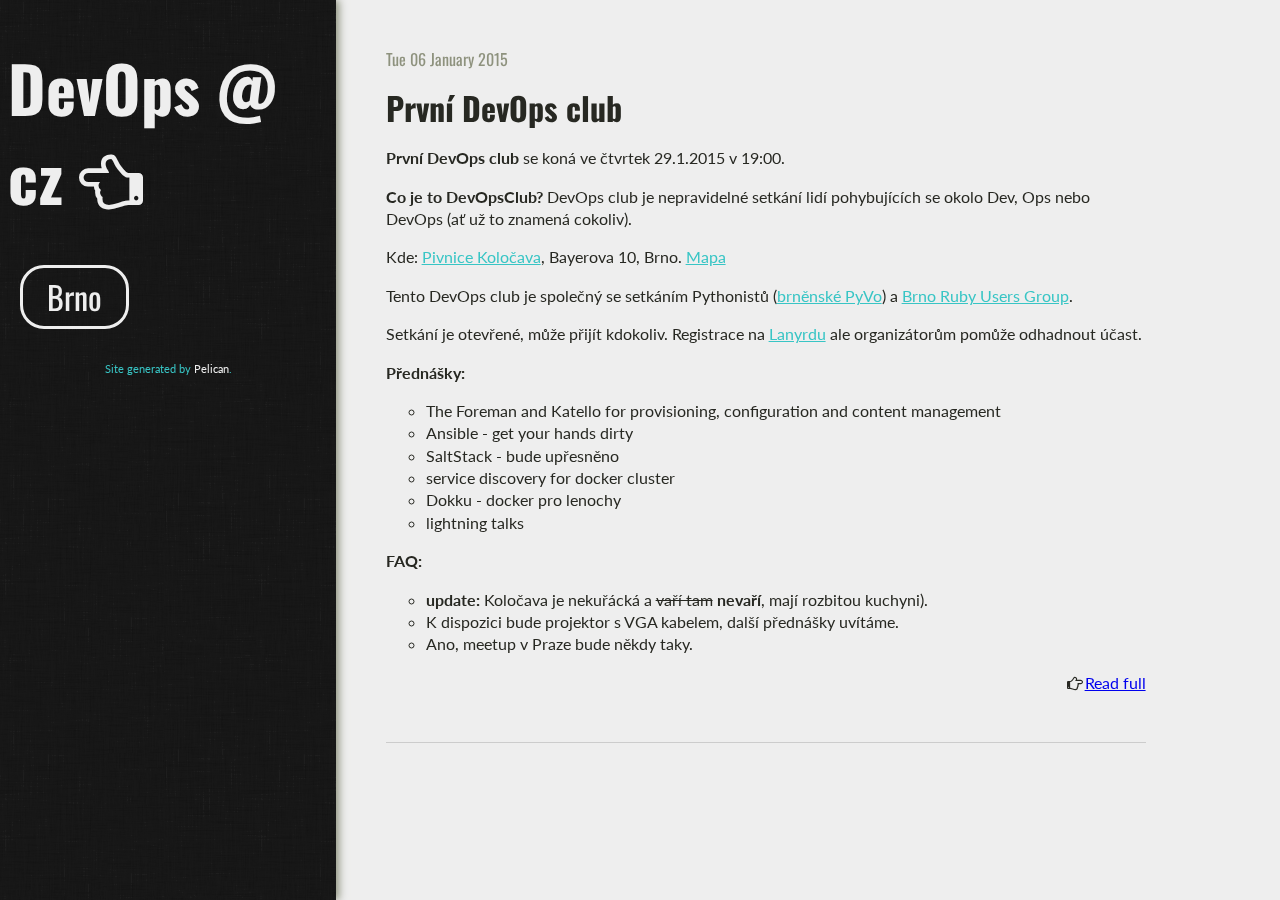
<file: index.html>
<!DOCTYPE html>
<!--[if lt IE 7]>      <html class="no-js lt-ie9 lt-ie8 lt-ie7"> <![endif]-->
<!--[if IE 7]>         <html class="no-js lt-ie9 lt-ie8"> <![endif]-->
<!--[if IE 8]>         <html class="no-js lt-ie9"> <![endif]-->
<!--[if gt IE 8]><!--> <html class="no-js"> <!--<![endif]-->
    <head>
        <meta charset="utf-8">
        <meta http-equiv="X-UA-Compatible" content="IE=edge,chrome=1">
        <title>DevOps @ cz</title>
        <meta name="description" content="">
        <meta name="viewport" content="width=device-width">
            <link rel="stylesheet" href="/theme/css/normalize.css">
        <link href='//fonts.googleapis.com/css?family=Lato' rel='stylesheet' type='text/css'>
        <link href='//fonts.googleapis.com/css?family=Oswald' rel='stylesheet' type='text/css'>
        <link rel="stylesheet" href="/theme/css/font-awesome.min.css">
        <link rel="stylesheet" href="/theme/css/main.css">

    <link rel="stylesheet" href="/theme/css/blog.css">
    <link rel="stylesheet" href="/theme/css/github.css">
        <link href="/feeds/all.atom.xml" type="application/atom+xml" rel="alternate" title="DevOps @ cz Atom Feed" />
        <script src="/theme/js/vendor/modernizr-2.6.2.min.js"></script>
    </head>
    <body>
        <!--[if lt IE 7]>
            <p class="chromeframe">You are using an <strong>outdated</strong> browser. Please <a href="http://browsehappy.com/">upgrade your browser</a> or <a href="http://www.google.com/chromeframe/?redirect=true">activate Google Chrome Frame</a> to improve your experience.</p>
        <![endif]-->

        <div id="wrapper">
<header id="sidebar" class="side-shadow">
    <hgroup id="site-header">
        <a id="site-title" href=""><h1>DevOps @ cz <i class="icon-hand-left"></i></h1></a>
        <p id="site-desc"></p>
    </hgroup>
    <nav>
        <ul id="nav-links">
                <li><a href="/tag/brno.html">Brno</a></li>
        </ul>
    </nav>
<footer id="site-info">
    <p>
        Site generated by <a href="http://getpelican.com/" target="pelican">Pelican</a>.
    </p>
</footer></header>
    <div id="post-container">
        <ol id="post-list">
            <li>
                <article class="post-entry">
                    <header class="entry-header">
                        <time class="post-time" datetime="2015-01-06T00:00:00+01:00" pubdate>
                            Tue 06 January 2015
                        </time>
                        <a href="/prvni-devops-club.html" rel="bookmark"><h1>První DevOps club</h1></a>
                    </header>
                    <section class="post-content">
                        <p><strong>První DevOps club</strong> se koná ve čtvrtek 29.1.2015 v 19:00.</p>
<p><strong>Co je to DevOpsClub?</strong> DevOps club je nepravidelné setkání lidí pohybujících se okolo Dev, Ops nebo DevOps (ať už to znamená cokoliv).</p>
<p>Kde: <a href="http://www.kolocava.com/">Pivnice Koločava</a>, Bayerova 10, Brno. <a href="http://www.openstreetmap.org/node/1371469303">Mapa</a>  </p>
<p>Tento DevOps club je společný se setkáním Pythonistů (<a href="http://lanyrd.com/2015/brno-pyvo/">brněnské PyVo</a>) a 
<a href="http://lanyrd.com/2015/brno-pyvo/">Brno Ruby Users Group</a>.</p>
<p>Setkání je otevřené, může přijít kdokoliv. Registrace na <a href="http://lanyrd.com/2015/brno-pyvo/">Lanyrdu</a> ale organizátorům pomůže odhadnout účast. </p>
<p><strong>Přednášky:</strong></p>
<ul>
<li>The Foreman and Katello for provisioning, configuration and content management </li>
<li>Ansible - get your hands dirty</li>
<li>SaltStack - bude upřesněno</li>
<li>service discovery for docker cluster</li>
<li>Dokku - docker pro lenochy</li>
<li>lightning talks </li>
</ul>
<p><strong>FAQ:</strong></p>
<ul>
<li><strong>update:</strong> Koločava je nekuřácká a <s>vaří tam</s> <b>nevaří</b>, mají rozbitou kuchyni).</li>
<li>K dispozici bude projektor s VGA kabelem, další přednášky uvítáme.</li>
<li>Ano, meetup v Praze bude někdy taky.</li>
</ul>
                    </section>
                    <footer class="read-more">
                        <i class="icon-hand-right"></i><a href="/prvni-devops-club.html">Read full</a>
                    </footer>
                </article>

            </li>
            <hr/>
        </ol>

    </div>
        </div>

<script>
    var _gaq=[['_setAccount','UA-58593298-1'],['_trackPageview']];
    (function(d,t){var g=d.createElement(t),s=d.getElementsByTagName(t)[0];
    g.src=('https:'==location.protocol?'//ssl':'//www')+'.google-analytics.com/ga.js';
    s.parentNode.insertBefore(g,s)}(document,'script'));
</script>
        <script src="/theme/js/main.js"></script>
    </body>
</html>
</file>
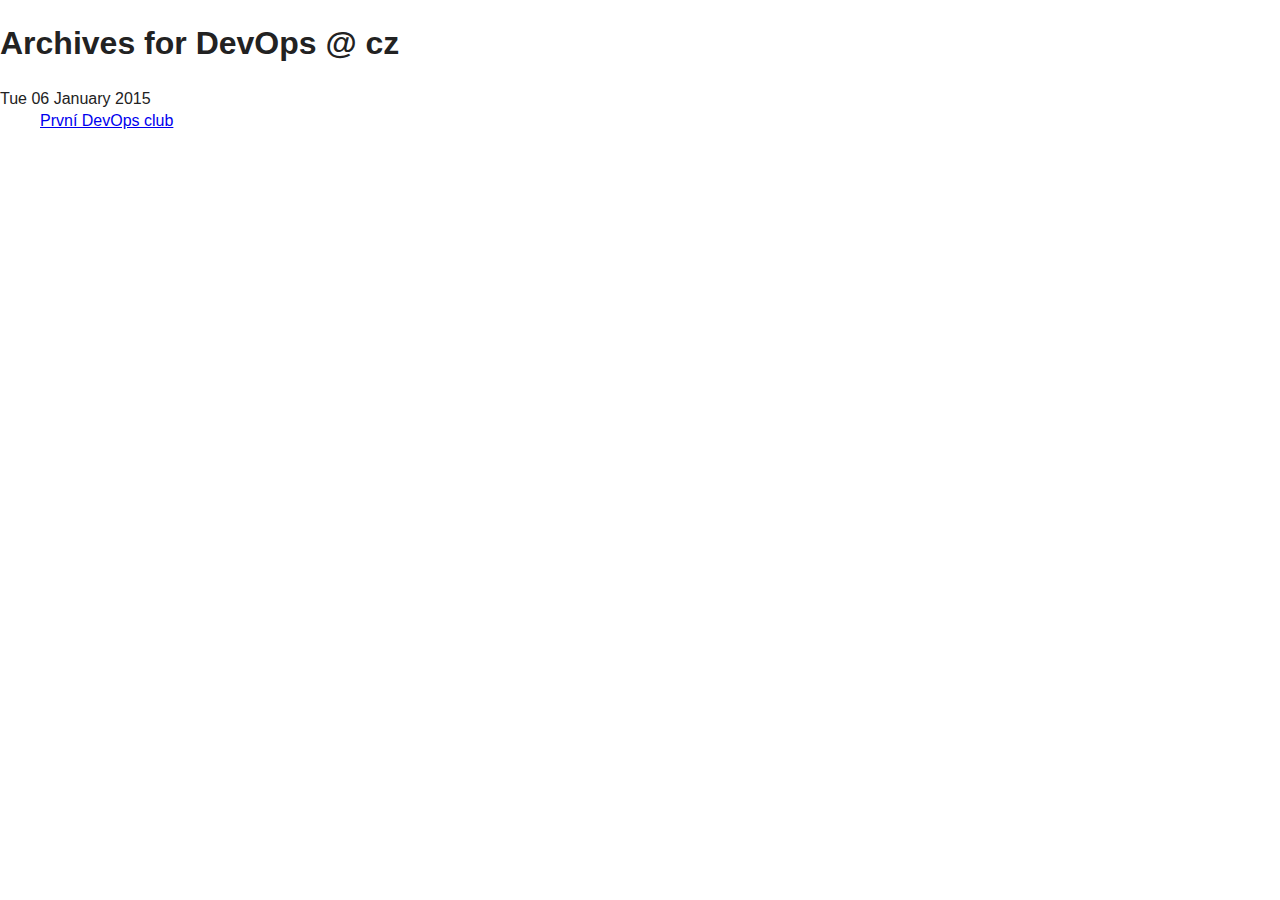
<file: archives.html>
<!DOCTYPE html>
<!--[if lt IE 7]>      <html class="no-js lt-ie9 lt-ie8 lt-ie7"> <![endif]-->
<!--[if IE 7]>         <html class="no-js lt-ie9 lt-ie8"> <![endif]-->
<!--[if IE 8]>         <html class="no-js lt-ie9"> <![endif]-->
<!--[if gt IE 8]><!--> <html class="no-js"> <!--<![endif]-->
    <head>
        <meta charset="utf-8">
        <meta http-equiv="X-UA-Compatible" content="IE=edge,chrome=1">
        <title>DevOps @ cz</title>
        <meta name="description" content="">
        <meta name="viewport" content="width=device-width">
        <link rel="stylesheet" href="/theme/css/normalize.css">
        <link href='//fonts.googleapis.com/css?family=Lato' rel='stylesheet' type='text/css'>
        <link href='//fonts.googleapis.com/css?family=Oswald' rel='stylesheet' type='text/css'>
        <link rel="stylesheet" href="/theme/css/font-awesome.min.css">
        <link rel="stylesheet" href="/theme/css/main.css">
        <link href="/feeds/all.atom.xml" type="application/atom+xml" rel="alternate" title="DevOps @ cz Atom Feed" />
        <script src="/theme/js/vendor/modernizr-2.6.2.min.js"></script>
    </head>
    <body>
        <!--[if lt IE 7]>
            <p class="chromeframe">You are using an <strong>outdated</strong> browser. Please <a href="http://browsehappy.com/">upgrade your browser</a> or <a href="http://www.google.com/chromeframe/?redirect=true">activate Google Chrome Frame</a> to improve your experience.</p>
        <![endif]-->

        <div id="wrapper">
<h1>Archives for DevOps @ cz</h1>

<dl>
    <dt>Tue 06 January 2015</dt>
    <dd><a href="/prvni-devops-club.html">První DevOps club</a></dd>
</dl>
        </div>

<script>
    var _gaq=[['_setAccount','UA-58593298-1'],['_trackPageview']];
    (function(d,t){var g=d.createElement(t),s=d.getElementsByTagName(t)[0];
    g.src=('https:'==location.protocol?'//ssl':'//www')+'.google-analytics.com/ga.js';
    s.parentNode.insertBefore(g,s)}(document,'script'));
</script>
        <script src="/theme/js/main.js"></script>
    </body>
</html>
</file>
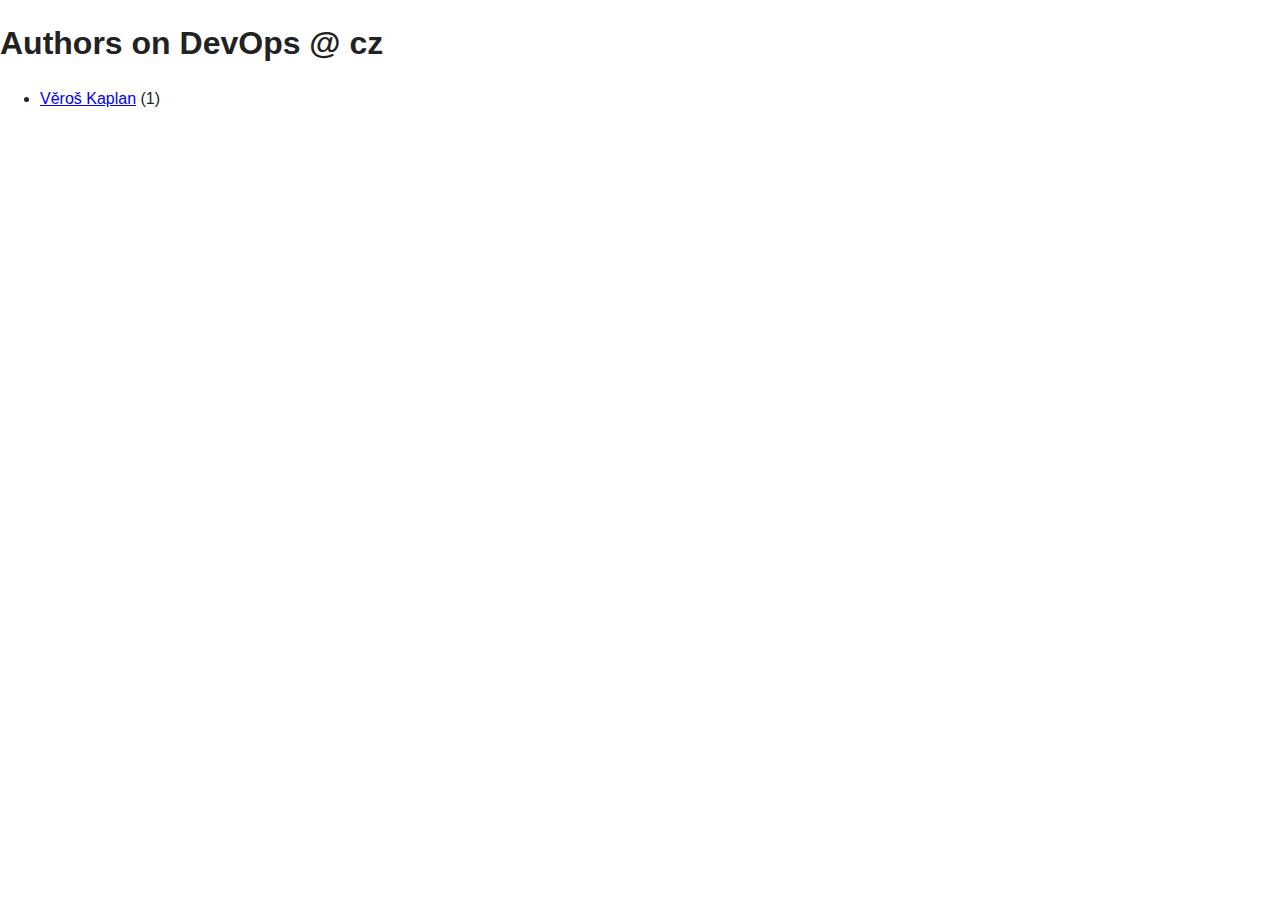
<file: authors.html>
<!DOCTYPE html>
<!--[if lt IE 7]>      <html class="no-js lt-ie9 lt-ie8 lt-ie7"> <![endif]-->
<!--[if IE 7]>         <html class="no-js lt-ie9 lt-ie8"> <![endif]-->
<!--[if IE 8]>         <html class="no-js lt-ie9"> <![endif]-->
<!--[if gt IE 8]><!--> <html class="no-js"> <!--<![endif]-->
    <head>
        <meta charset="utf-8">
        <meta http-equiv="X-UA-Compatible" content="IE=edge,chrome=1">
        <title>DevOps @ cz - Authors</title>
        <meta name="description" content="">
        <meta name="viewport" content="width=device-width">
        <link rel="stylesheet" href="/theme/css/normalize.css">
        <link href='//fonts.googleapis.com/css?family=Lato' rel='stylesheet' type='text/css'>
        <link href='//fonts.googleapis.com/css?family=Oswald' rel='stylesheet' type='text/css'>
        <link rel="stylesheet" href="/theme/css/font-awesome.min.css">
        <link rel="stylesheet" href="/theme/css/main.css">
        <link href="/feeds/all.atom.xml" type="application/atom+xml" rel="alternate" title="DevOps @ cz Atom Feed" />
        <script src="/theme/js/vendor/modernizr-2.6.2.min.js"></script>
    </head>
    <body>
        <!--[if lt IE 7]>
            <p class="chromeframe">You are using an <strong>outdated</strong> browser. Please <a href="http://browsehappy.com/">upgrade your browser</a> or <a href="http://www.google.com/chromeframe/?redirect=true">activate Google Chrome Frame</a> to improve your experience.</p>
        <![endif]-->

        <div id="wrapper">
    <h1>Authors on DevOps @ cz</h1>

    <ul>        <li><a href="/author/veros-kaplan.html">Věroš Kaplan</a> (1)</li>
    </ul>
        </div>

<script>
    var _gaq=[['_setAccount','UA-58593298-1'],['_trackPageview']];
    (function(d,t){var g=d.createElement(t),s=d.getElementsByTagName(t)[0];
    g.src=('https:'==location.protocol?'//ssl':'//www')+'.google-analytics.com/ga.js';
    s.parentNode.insertBefore(g,s)}(document,'script'));
</script>
        <script src="/theme/js/main.js"></script>
    </body>
</html>
</file>
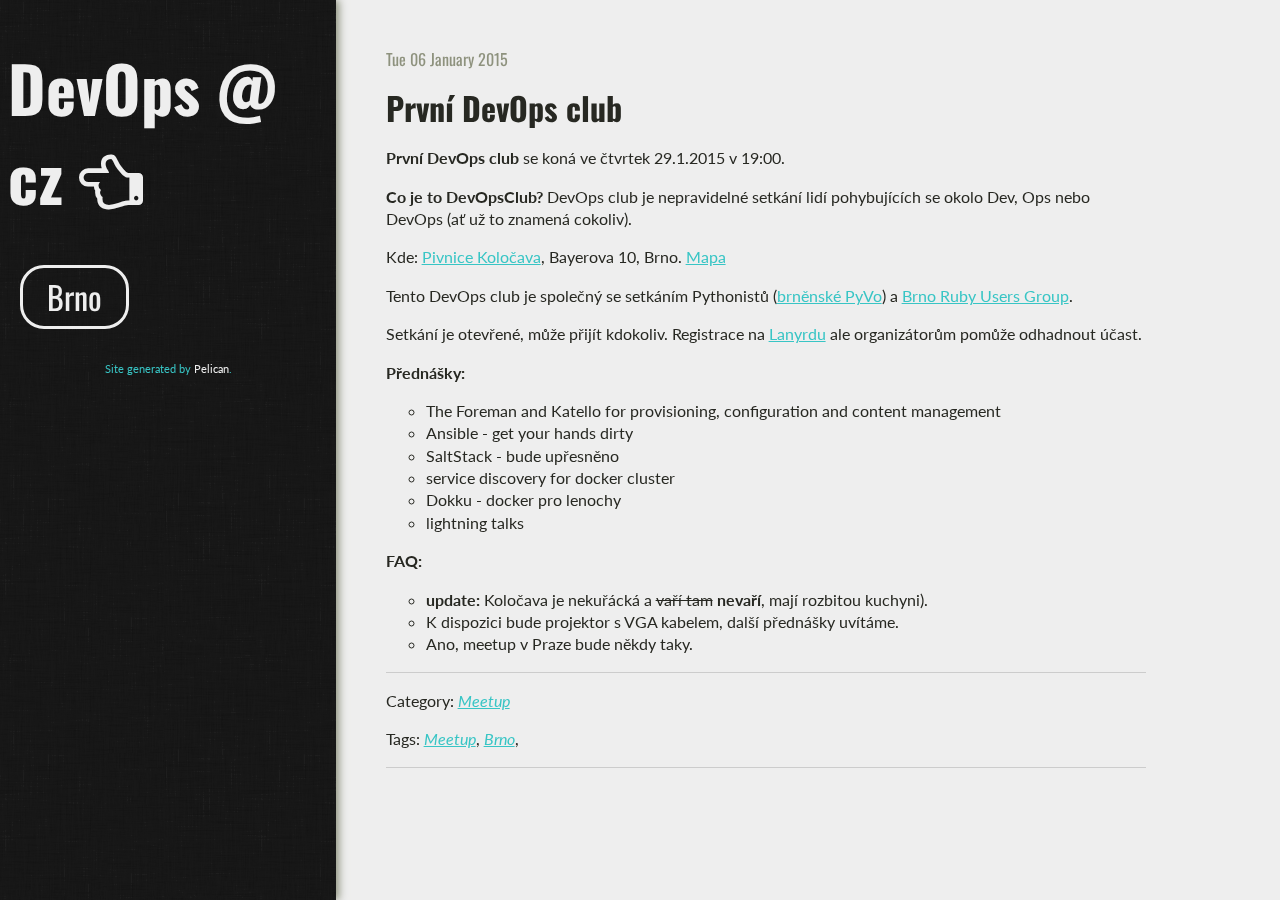
<file: prvni-devops-club.html>
<!DOCTYPE html>
<!--[if lt IE 7]>      <html class="no-js lt-ie9 lt-ie8 lt-ie7"> <![endif]-->
<!--[if IE 7]>         <html class="no-js lt-ie9 lt-ie8"> <![endif]-->
<!--[if IE 8]>         <html class="no-js lt-ie9"> <![endif]-->
<!--[if gt IE 8]><!--> <html class="no-js"> <!--<![endif]-->
    <head>
        <meta charset="utf-8">
        <meta http-equiv="X-UA-Compatible" content="IE=edge,chrome=1">
        <title>    První DevOps club
</title>
        <meta name="description" content="">
        <meta name="viewport" content="width=device-width">
            <link rel="stylesheet" href="/theme/css/normalize.css">
        <link href='//fonts.googleapis.com/css?family=Lato' rel='stylesheet' type='text/css'>
        <link href='//fonts.googleapis.com/css?family=Oswald' rel='stylesheet' type='text/css'>
        <link rel="stylesheet" href="/theme/css/font-awesome.min.css">
        <link rel="stylesheet" href="/theme/css/main.css">

    <link rel="stylesheet" href="/theme/css/blog.css">
    <link rel="stylesheet" href="/theme/css/github.css">
        <link href="/feeds/all.atom.xml" type="application/atom+xml" rel="alternate" title="DevOps @ cz Atom Feed" />
        <script src="/theme/js/vendor/modernizr-2.6.2.min.js"></script>
    </head>
    <body>
        <!--[if lt IE 7]>
            <p class="chromeframe">You are using an <strong>outdated</strong> browser. Please <a href="http://browsehappy.com/">upgrade your browser</a> or <a href="http://www.google.com/chromeframe/?redirect=true">activate Google Chrome Frame</a> to improve your experience.</p>
        <![endif]-->

        <div id="wrapper">
<header id="sidebar" class="side-shadow">
    <hgroup id="site-header">
        <a id="site-title" href=""><h1>DevOps @ cz <i class="icon-hand-left"></i></h1></a>
        <p id="site-desc"></p>
    </hgroup>
    <nav>
        <ul id="nav-links">
                <li><a href="/tag/brno.html">Brno</a></li>
        </ul>
    </nav>
<footer id="site-info">
    <p>
        Site generated by <a href="http://getpelican.com/" target="pelican">Pelican</a>.
    </p>
</footer></header>
    <div id="post-container">
        <ol id="post-list">
            <li>
                <article class="post-entry">
                    <header class="entry-header">
                        <time class="post-time" datetime="2015-01-06T00:00:00+01:00" pubdate>
                            Tue 06 January 2015
                        </time>
                        <a href="/prvni-devops-club.html" rel="bookmark"><h1>První DevOps club</h1></a>
                    </header>

                    <section class="post-content">
                        <p><strong>První DevOps club</strong> se koná ve čtvrtek 29.1.2015 v 19:00.</p>
<p><strong>Co je to DevOpsClub?</strong> DevOps club je nepravidelné setkání lidí pohybujících se okolo Dev, Ops nebo DevOps (ať už to znamená cokoliv).</p>
<p>Kde: <a href="http://www.kolocava.com/">Pivnice Koločava</a>, Bayerova 10, Brno. <a href="http://www.openstreetmap.org/node/1371469303">Mapa</a>  </p>
<p>Tento DevOps club je společný se setkáním Pythonistů (<a href="http://lanyrd.com/2015/brno-pyvo/">brněnské PyVo</a>) a 
<a href="http://lanyrd.com/2015/brno-pyvo/">Brno Ruby Users Group</a>.</p>
<p>Setkání je otevřené, může přijít kdokoliv. Registrace na <a href="http://lanyrd.com/2015/brno-pyvo/">Lanyrdu</a> ale organizátorům pomůže odhadnout účast. </p>
<p><strong>Přednášky:</strong></p>
<ul>
<li>The Foreman and Katello for provisioning, configuration and content management </li>
<li>Ansible - get your hands dirty</li>
<li>SaltStack - bude upřesněno</li>
<li>service discovery for docker cluster</li>
<li>Dokku - docker pro lenochy</li>
<li>lightning talks </li>
</ul>
<p><strong>FAQ:</strong></p>
<ul>
<li><strong>update:</strong> Koločava je nekuřácká a <s>vaří tam</s> <b>nevaří</b>, mají rozbitou kuchyni).</li>
<li>K dispozici bude projektor s VGA kabelem, další přednášky uvítáme.</li>
<li>Ano, meetup v Praze bude někdy taky.</li>
</ul>
                    </section>
                    <hr/>
                    <aside class="post-meta">
                        <p>Category: <a href="/category/meetup.html">Meetup</a></p>
                        <p>Tags: <a href="/tag/meetup.html">Meetup</a>, <a href="/tag/brno.html">Brno</a>, </p>
                    </aside>
                    <hr/>
                </article>
            </li>
        </ol>
    </div>
        </div>

<script>
    var _gaq=[['_setAccount','UA-58593298-1'],['_trackPageview']];
    (function(d,t){var g=d.createElement(t),s=d.getElementsByTagName(t)[0];
    g.src=('https:'==location.protocol?'//ssl':'//www')+'.google-analytics.com/ga.js';
    s.parentNode.insertBefore(g,s)}(document,'script'));
</script>
        <script src="/theme/js/main.js"></script>
    </body>
</html>
</file>
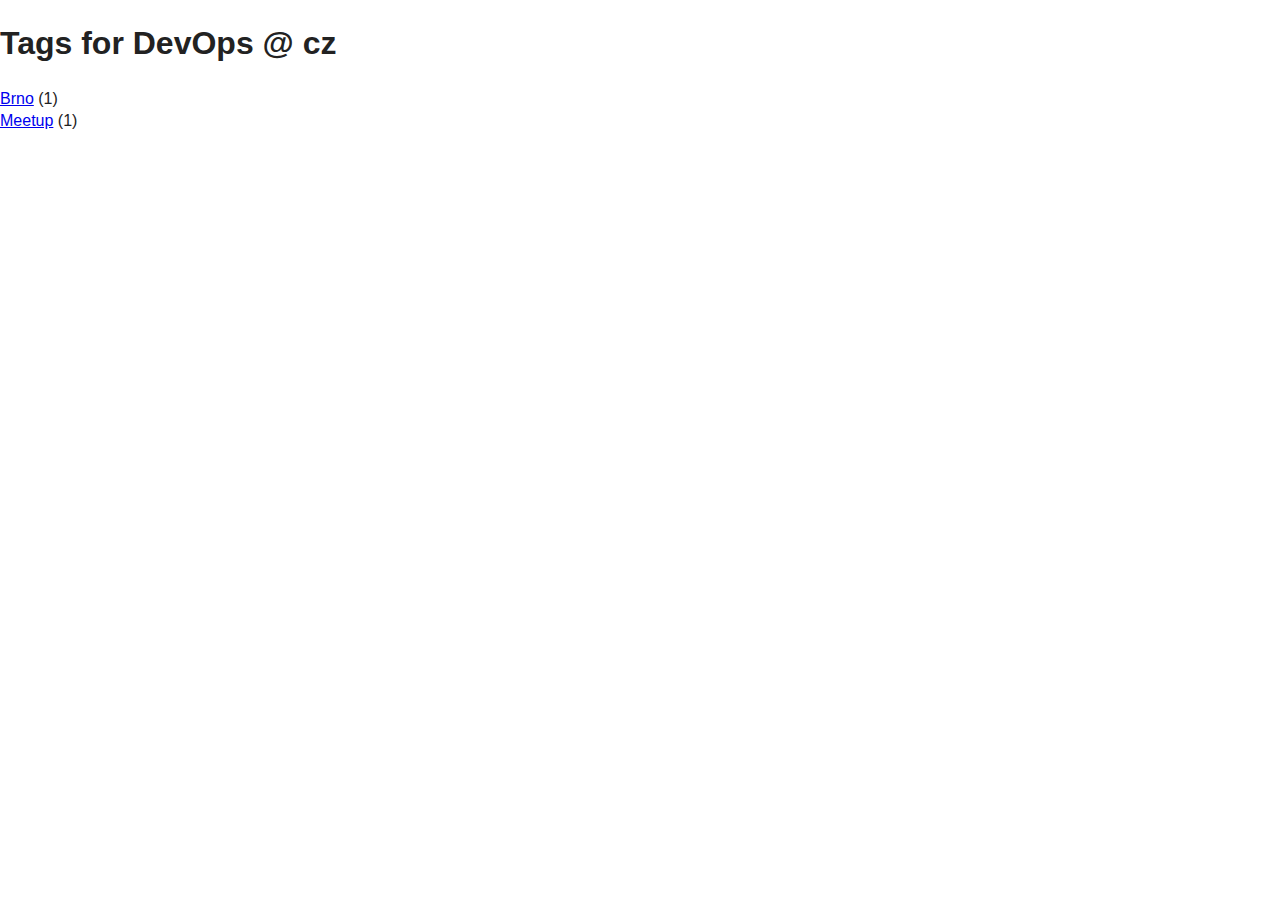
<file: tags.html>
<!DOCTYPE html>
<!--[if lt IE 7]>      <html class="no-js lt-ie9 lt-ie8 lt-ie7"> <![endif]-->
<!--[if IE 7]>         <html class="no-js lt-ie9 lt-ie8"> <![endif]-->
<!--[if IE 8]>         <html class="no-js lt-ie9"> <![endif]-->
<!--[if gt IE 8]><!--> <html class="no-js"> <!--<![endif]-->
    <head>
        <meta charset="utf-8">
        <meta http-equiv="X-UA-Compatible" content="IE=edge,chrome=1">
        <title>DevOps @ cz - Tags</title>
        <meta name="description" content="">
        <meta name="viewport" content="width=device-width">
        <link rel="stylesheet" href="/theme/css/normalize.css">
        <link href='//fonts.googleapis.com/css?family=Lato' rel='stylesheet' type='text/css'>
        <link href='//fonts.googleapis.com/css?family=Oswald' rel='stylesheet' type='text/css'>
        <link rel="stylesheet" href="/theme/css/font-awesome.min.css">
        <link rel="stylesheet" href="/theme/css/main.css">
        <link href="/feeds/all.atom.xml" type="application/atom+xml" rel="alternate" title="DevOps @ cz Atom Feed" />
        <script src="/theme/js/vendor/modernizr-2.6.2.min.js"></script>
    </head>
    <body>
        <!--[if lt IE 7]>
            <p class="chromeframe">You are using an <strong>outdated</strong> browser. Please <a href="http://browsehappy.com/">upgrade your browser</a> or <a href="http://www.google.com/chromeframe/?redirect=true">activate Google Chrome Frame</a> to improve your experience.</p>
        <![endif]-->

        <div id="wrapper">
    <h1>Tags for DevOps @ cz</h1>        <li><a href="/tag/brno.html">Brno</a> (1)</li>
        <li><a href="/tag/meetup.html">Meetup</a> (1)</li>
        </div>

<script>
    var _gaq=[['_setAccount','UA-58593298-1'],['_trackPageview']];
    (function(d,t){var g=d.createElement(t),s=d.getElementsByTagName(t)[0];
    g.src=('https:'==location.protocol?'//ssl':'//www')+'.google-analytics.com/ga.js';
    s.parentNode.insertBefore(g,s)}(document,'script'));
</script>
        <script src="/theme/js/main.js"></script>
    </body>
</html>
</file>
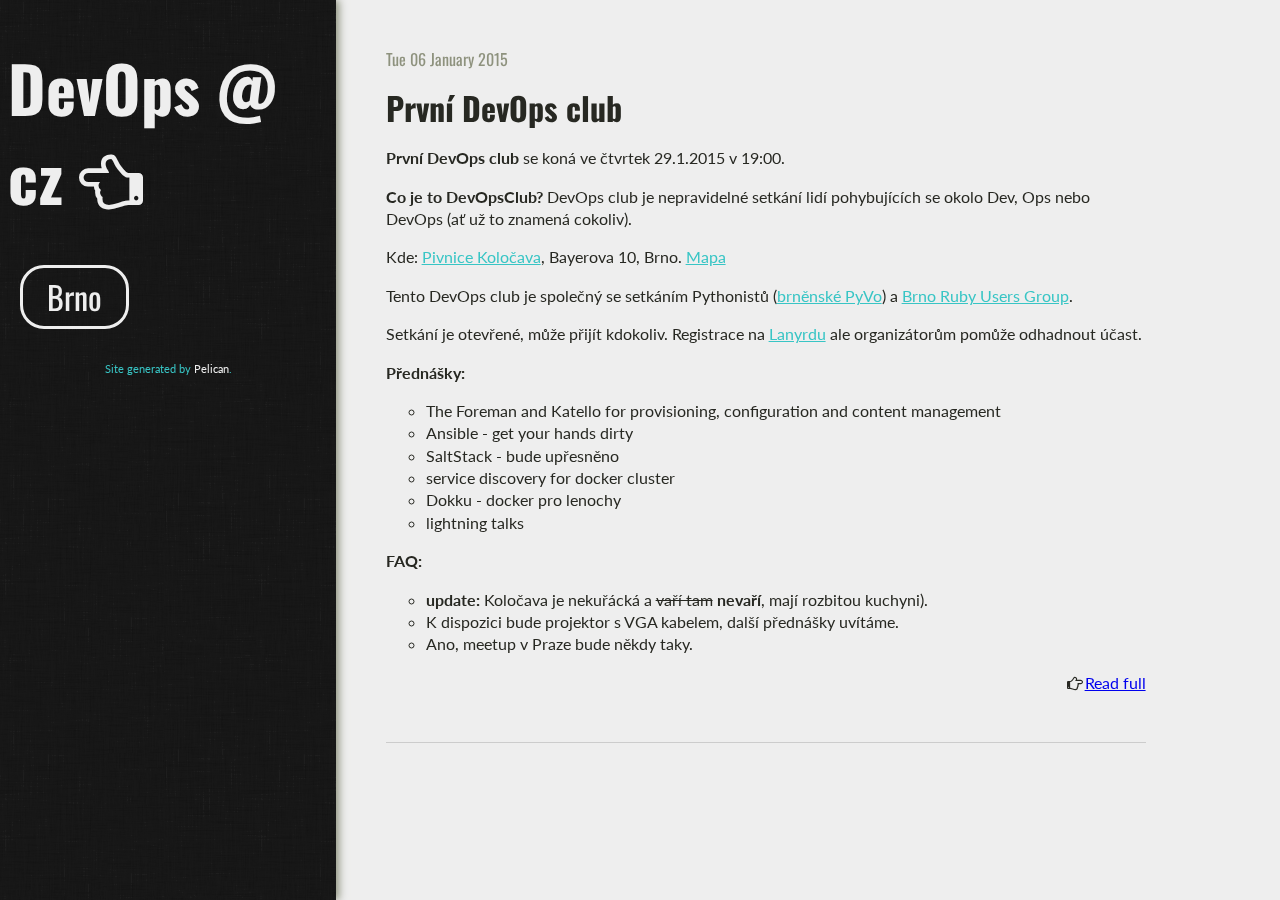
<file: author/veros-kaplan.html>
<!DOCTYPE html>
<!--[if lt IE 7]>      <html class="no-js lt-ie9 lt-ie8 lt-ie7"> <![endif]-->
<!--[if IE 7]>         <html class="no-js lt-ie9 lt-ie8"> <![endif]-->
<!--[if IE 8]>         <html class="no-js lt-ie9"> <![endif]-->
<!--[if gt IE 8]><!--> <html class="no-js"> <!--<![endif]-->
    <head>
        <meta charset="utf-8">
        <meta http-equiv="X-UA-Compatible" content="IE=edge,chrome=1">
        <title>DevOps @ cz - Věroš Kaplan</title>
        <meta name="description" content="">
        <meta name="viewport" content="width=device-width">
            <link rel="stylesheet" href="/theme/css/normalize.css">
        <link href='//fonts.googleapis.com/css?family=Lato' rel='stylesheet' type='text/css'>
        <link href='//fonts.googleapis.com/css?family=Oswald' rel='stylesheet' type='text/css'>
        <link rel="stylesheet" href="/theme/css/font-awesome.min.css">
        <link rel="stylesheet" href="/theme/css/main.css">

    <link rel="stylesheet" href="/theme/css/blog.css">
    <link rel="stylesheet" href="/theme/css/github.css">
        <link href="/feeds/all.atom.xml" type="application/atom+xml" rel="alternate" title="DevOps @ cz Atom Feed" />
        <script src="/theme/js/vendor/modernizr-2.6.2.min.js"></script>
    </head>
    <body>
        <!--[if lt IE 7]>
            <p class="chromeframe">You are using an <strong>outdated</strong> browser. Please <a href="http://browsehappy.com/">upgrade your browser</a> or <a href="http://www.google.com/chromeframe/?redirect=true">activate Google Chrome Frame</a> to improve your experience.</p>
        <![endif]-->

        <div id="wrapper">
<header id="sidebar" class="side-shadow">
    <hgroup id="site-header">
        <a id="site-title" href=""><h1>DevOps @ cz <i class="icon-hand-left"></i></h1></a>
        <p id="site-desc"></p>
    </hgroup>
    <nav>
        <ul id="nav-links">
                <li><a href="/tag/brno.html">Brno</a></li>
        </ul>
    </nav>
<footer id="site-info">
    <p>
        Site generated by <a href="http://getpelican.com/" target="pelican">Pelican</a>.
    </p>
</footer></header>
    <div id="post-container">
        <ol id="post-list">
            <li>
                <article class="post-entry">
                    <header class="entry-header">
                        <time class="post-time" datetime="2015-01-06T00:00:00+01:00" pubdate>
                            Tue 06 January 2015
                        </time>
                        <a href="/prvni-devops-club.html" rel="bookmark"><h1>První DevOps club</h1></a>
                    </header>
                    <section class="post-content">
                        <p><strong>První DevOps club</strong> se koná ve čtvrtek 29.1.2015 v 19:00.</p>
<p><strong>Co je to DevOpsClub?</strong> DevOps club je nepravidelné setkání lidí pohybujících se okolo Dev, Ops nebo DevOps (ať už to znamená cokoliv).</p>
<p>Kde: <a href="http://www.kolocava.com/">Pivnice Koločava</a>, Bayerova 10, Brno. <a href="http://www.openstreetmap.org/node/1371469303">Mapa</a>  </p>
<p>Tento DevOps club je společný se setkáním Pythonistů (<a href="http://lanyrd.com/2015/brno-pyvo/">brněnské PyVo</a>) a 
<a href="http://lanyrd.com/2015/brno-pyvo/">Brno Ruby Users Group</a>.</p>
<p>Setkání je otevřené, může přijít kdokoliv. Registrace na <a href="http://lanyrd.com/2015/brno-pyvo/">Lanyrdu</a> ale organizátorům pomůže odhadnout účast. </p>
<p><strong>Přednášky:</strong></p>
<ul>
<li>The Foreman and Katello for provisioning, configuration and content management </li>
<li>Ansible - get your hands dirty</li>
<li>SaltStack - bude upřesněno</li>
<li>service discovery for docker cluster</li>
<li>Dokku - docker pro lenochy</li>
<li>lightning talks </li>
</ul>
<p><strong>FAQ:</strong></p>
<ul>
<li><strong>update:</strong> Koločava je nekuřácká a <s>vaří tam</s> <b>nevaří</b>, mají rozbitou kuchyni).</li>
<li>K dispozici bude projektor s VGA kabelem, další přednášky uvítáme.</li>
<li>Ano, meetup v Praze bude někdy taky.</li>
</ul>
                    </section>
                    <footer class="read-more">
                        <i class="icon-hand-right"></i><a href="/prvni-devops-club.html">Read full</a>
                    </footer>
                </article>

            </li>
            <hr/>
        </ol>

    </div>
        </div>

<script>
    var _gaq=[['_setAccount','UA-58593298-1'],['_trackPageview']];
    (function(d,t){var g=d.createElement(t),s=d.getElementsByTagName(t)[0];
    g.src=('https:'==location.protocol?'//ssl':'//www')+'.google-analytics.com/ga.js';
    s.parentNode.insertBefore(g,s)}(document,'script'));
</script>
        <script src="/theme/js/main.js"></script>
    </body>
</html>
</file>
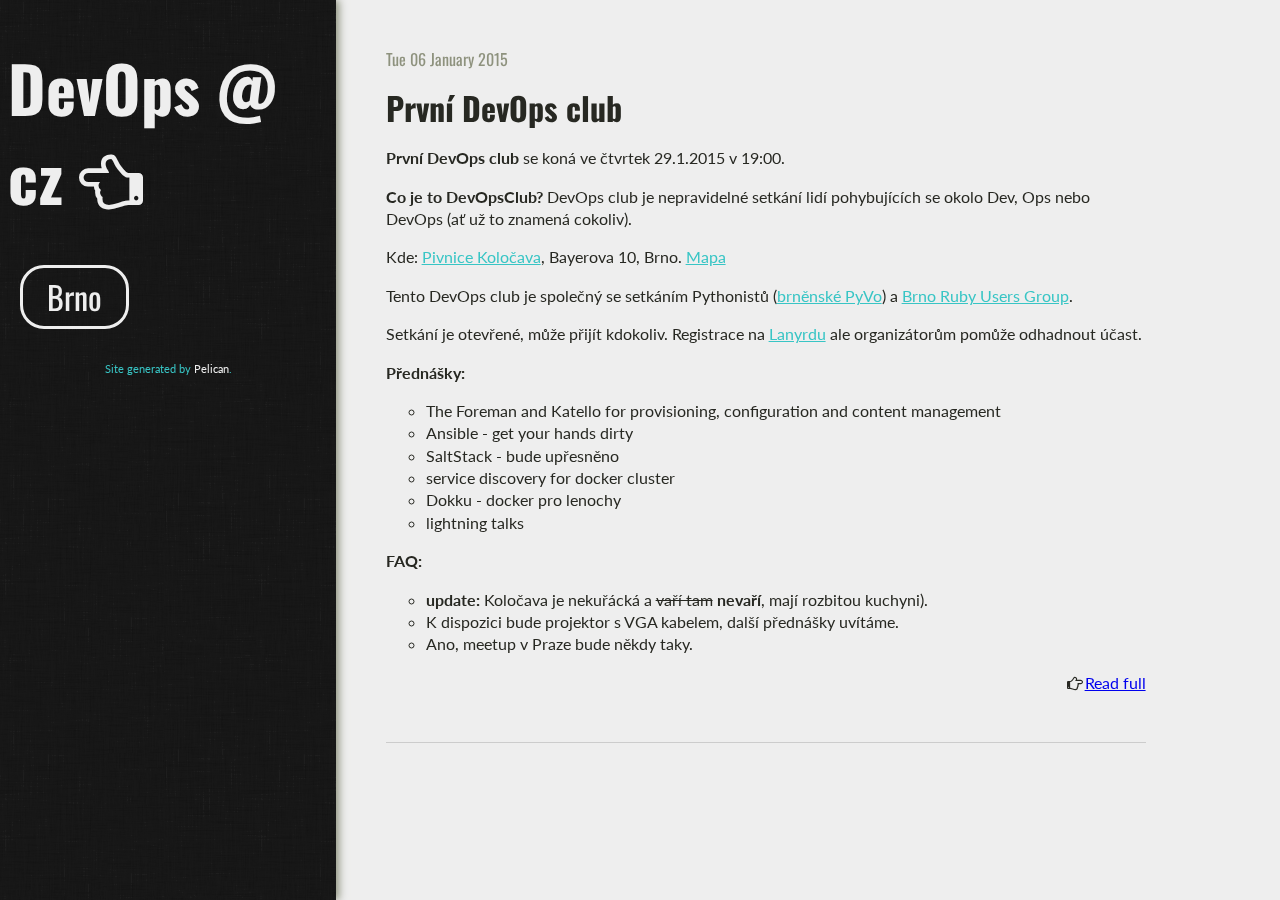
<file: category/meetup.html>
<!DOCTYPE html>
<!--[if lt IE 7]>      <html class="no-js lt-ie9 lt-ie8 lt-ie7"> <![endif]-->
<!--[if IE 7]>         <html class="no-js lt-ie9 lt-ie8"> <![endif]-->
<!--[if IE 8]>         <html class="no-js lt-ie9"> <![endif]-->
<!--[if gt IE 8]><!--> <html class="no-js"> <!--<![endif]-->
    <head>
        <meta charset="utf-8">
        <meta http-equiv="X-UA-Compatible" content="IE=edge,chrome=1">
        <title>DevOps @ cz - Meetup</title>
        <meta name="description" content="">
        <meta name="viewport" content="width=device-width">
            <link rel="stylesheet" href="/theme/css/normalize.css">
        <link href='//fonts.googleapis.com/css?family=Lato' rel='stylesheet' type='text/css'>
        <link href='//fonts.googleapis.com/css?family=Oswald' rel='stylesheet' type='text/css'>
        <link rel="stylesheet" href="/theme/css/font-awesome.min.css">
        <link rel="stylesheet" href="/theme/css/main.css">

    <link rel="stylesheet" href="/theme/css/blog.css">
    <link rel="stylesheet" href="/theme/css/github.css">
        <link href="/feeds/all.atom.xml" type="application/atom+xml" rel="alternate" title="DevOps @ cz Atom Feed" />
        <script src="/theme/js/vendor/modernizr-2.6.2.min.js"></script>
    </head>
    <body>
        <!--[if lt IE 7]>
            <p class="chromeframe">You are using an <strong>outdated</strong> browser. Please <a href="http://browsehappy.com/">upgrade your browser</a> or <a href="http://www.google.com/chromeframe/?redirect=true">activate Google Chrome Frame</a> to improve your experience.</p>
        <![endif]-->

        <div id="wrapper">
<header id="sidebar" class="side-shadow">
    <hgroup id="site-header">
        <a id="site-title" href=""><h1>DevOps @ cz <i class="icon-hand-left"></i></h1></a>
        <p id="site-desc"></p>
    </hgroup>
    <nav>
        <ul id="nav-links">
                <li><a href="/tag/brno.html">Brno</a></li>
        </ul>
    </nav>
<footer id="site-info">
    <p>
        Site generated by <a href="http://getpelican.com/" target="pelican">Pelican</a>.
    </p>
</footer></header>
    <div id="post-container">
        <ol id="post-list">
            <li>
                <article class="post-entry">
                    <header class="entry-header">
                        <time class="post-time" datetime="2015-01-06T00:00:00+01:00" pubdate>
                            Tue 06 January 2015
                        </time>
                        <a href="/prvni-devops-club.html" rel="bookmark"><h1>První DevOps club</h1></a>
                    </header>
                    <section class="post-content">
                        <p><strong>První DevOps club</strong> se koná ve čtvrtek 29.1.2015 v 19:00.</p>
<p><strong>Co je to DevOpsClub?</strong> DevOps club je nepravidelné setkání lidí pohybujících se okolo Dev, Ops nebo DevOps (ať už to znamená cokoliv).</p>
<p>Kde: <a href="http://www.kolocava.com/">Pivnice Koločava</a>, Bayerova 10, Brno. <a href="http://www.openstreetmap.org/node/1371469303">Mapa</a>  </p>
<p>Tento DevOps club je společný se setkáním Pythonistů (<a href="http://lanyrd.com/2015/brno-pyvo/">brněnské PyVo</a>) a 
<a href="http://lanyrd.com/2015/brno-pyvo/">Brno Ruby Users Group</a>.</p>
<p>Setkání je otevřené, může přijít kdokoliv. Registrace na <a href="http://lanyrd.com/2015/brno-pyvo/">Lanyrdu</a> ale organizátorům pomůže odhadnout účast. </p>
<p><strong>Přednášky:</strong></p>
<ul>
<li>The Foreman and Katello for provisioning, configuration and content management </li>
<li>Ansible - get your hands dirty</li>
<li>SaltStack - bude upřesněno</li>
<li>service discovery for docker cluster</li>
<li>Dokku - docker pro lenochy</li>
<li>lightning talks </li>
</ul>
<p><strong>FAQ:</strong></p>
<ul>
<li><strong>update:</strong> Koločava je nekuřácká a <s>vaří tam</s> <b>nevaří</b>, mají rozbitou kuchyni).</li>
<li>K dispozici bude projektor s VGA kabelem, další přednášky uvítáme.</li>
<li>Ano, meetup v Praze bude někdy taky.</li>
</ul>
                    </section>
                    <footer class="read-more">
                        <i class="icon-hand-right"></i><a href="/prvni-devops-club.html">Read full</a>
                    </footer>
                </article>

            </li>
            <hr/>
        </ol>

    </div>
        </div>

<script>
    var _gaq=[['_setAccount','UA-58593298-1'],['_trackPageview']];
    (function(d,t){var g=d.createElement(t),s=d.getElementsByTagName(t)[0];
    g.src=('https:'==location.protocol?'//ssl':'//www')+'.google-analytics.com/ga.js';
    s.parentNode.insertBefore(g,s)}(document,'script'));
</script>
        <script src="/theme/js/main.js"></script>
    </body>
</html>
</file>
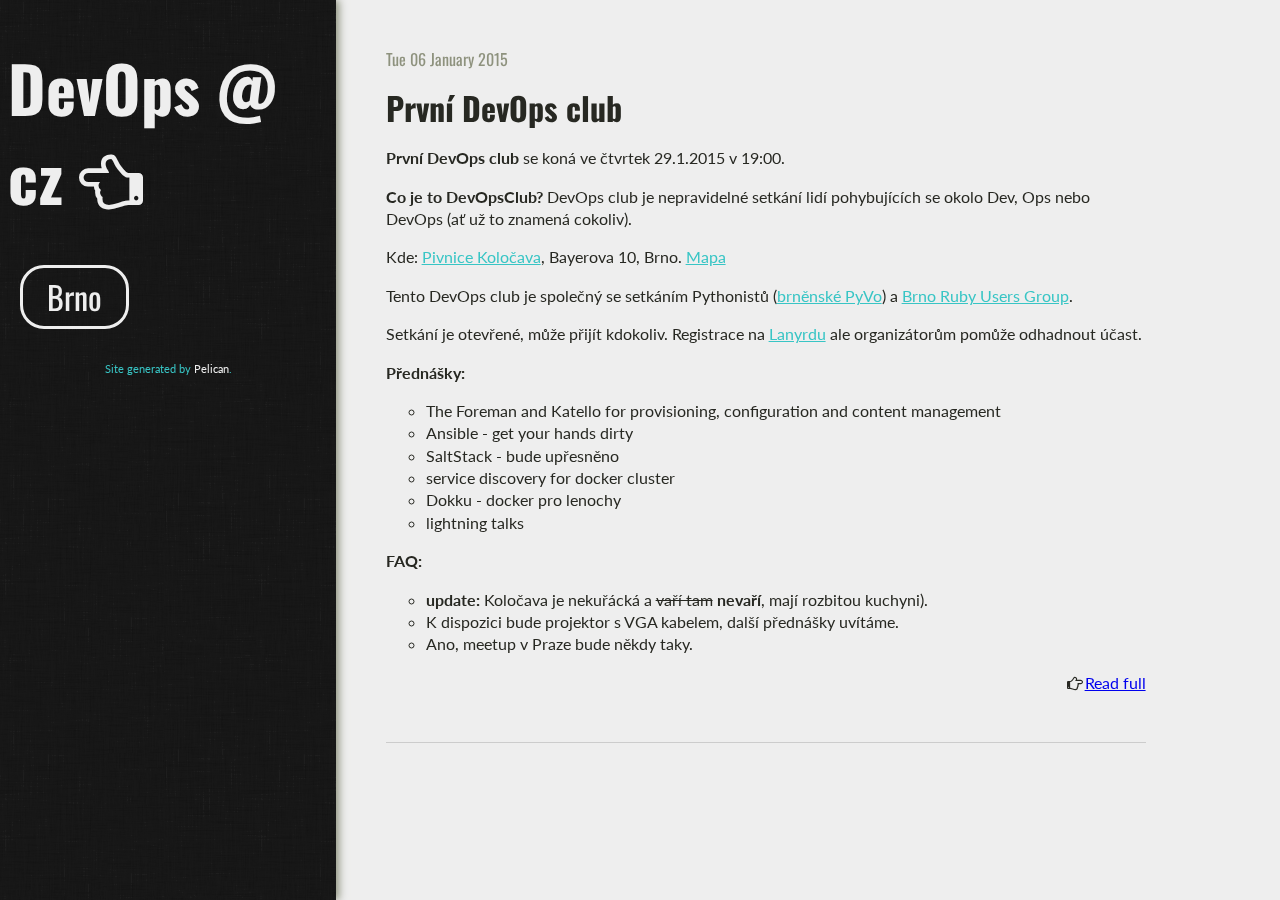
<file: tag/brno.html>
<!DOCTYPE html>
<!--[if lt IE 7]>      <html class="no-js lt-ie9 lt-ie8 lt-ie7"> <![endif]-->
<!--[if IE 7]>         <html class="no-js lt-ie9 lt-ie8"> <![endif]-->
<!--[if IE 8]>         <html class="no-js lt-ie9"> <![endif]-->
<!--[if gt IE 8]><!--> <html class="no-js"> <!--<![endif]-->
    <head>
        <meta charset="utf-8">
        <meta http-equiv="X-UA-Compatible" content="IE=edge,chrome=1">
        <title>DevOps @ cz - Brno</title>
        <meta name="description" content="">
        <meta name="viewport" content="width=device-width">
            <link rel="stylesheet" href="/theme/css/normalize.css">
        <link href='//fonts.googleapis.com/css?family=Lato' rel='stylesheet' type='text/css'>
        <link href='//fonts.googleapis.com/css?family=Oswald' rel='stylesheet' type='text/css'>
        <link rel="stylesheet" href="/theme/css/font-awesome.min.css">
        <link rel="stylesheet" href="/theme/css/main.css">

    <link rel="stylesheet" href="/theme/css/blog.css">
    <link rel="stylesheet" href="/theme/css/github.css">
        <link href="/feeds/all.atom.xml" type="application/atom+xml" rel="alternate" title="DevOps @ cz Atom Feed" />
        <script src="/theme/js/vendor/modernizr-2.6.2.min.js"></script>
    </head>
    <body>
        <!--[if lt IE 7]>
            <p class="chromeframe">You are using an <strong>outdated</strong> browser. Please <a href="http://browsehappy.com/">upgrade your browser</a> or <a href="http://www.google.com/chromeframe/?redirect=true">activate Google Chrome Frame</a> to improve your experience.</p>
        <![endif]-->

        <div id="wrapper">
<header id="sidebar" class="side-shadow">
    <hgroup id="site-header">
        <a id="site-title" href=""><h1>DevOps @ cz <i class="icon-hand-left"></i></h1></a>
        <p id="site-desc"></p>
    </hgroup>
    <nav>
        <ul id="nav-links">
                <li><a href="/tag/brno.html">Brno</a></li>
        </ul>
    </nav>
<footer id="site-info">
    <p>
        Site generated by <a href="http://getpelican.com/" target="pelican">Pelican</a>.
    </p>
</footer></header>
    <div id="post-container">
        <ol id="post-list">
            <li>
                <article class="post-entry">
                    <header class="entry-header">
                        <time class="post-time" datetime="2015-01-06T00:00:00+01:00" pubdate>
                            Tue 06 January 2015
                        </time>
                        <a href="/prvni-devops-club.html" rel="bookmark"><h1>První DevOps club</h1></a>
                    </header>
                    <section class="post-content">
                        <p><strong>První DevOps club</strong> se koná ve čtvrtek 29.1.2015 v 19:00.</p>
<p><strong>Co je to DevOpsClub?</strong> DevOps club je nepravidelné setkání lidí pohybujících se okolo Dev, Ops nebo DevOps (ať už to znamená cokoliv).</p>
<p>Kde: <a href="http://www.kolocava.com/">Pivnice Koločava</a>, Bayerova 10, Brno. <a href="http://www.openstreetmap.org/node/1371469303">Mapa</a>  </p>
<p>Tento DevOps club je společný se setkáním Pythonistů (<a href="http://lanyrd.com/2015/brno-pyvo/">brněnské PyVo</a>) a 
<a href="http://lanyrd.com/2015/brno-pyvo/">Brno Ruby Users Group</a>.</p>
<p>Setkání je otevřené, může přijít kdokoliv. Registrace na <a href="http://lanyrd.com/2015/brno-pyvo/">Lanyrdu</a> ale organizátorům pomůže odhadnout účast. </p>
<p><strong>Přednášky:</strong></p>
<ul>
<li>The Foreman and Katello for provisioning, configuration and content management </li>
<li>Ansible - get your hands dirty</li>
<li>SaltStack - bude upřesněno</li>
<li>service discovery for docker cluster</li>
<li>Dokku - docker pro lenochy</li>
<li>lightning talks </li>
</ul>
<p><strong>FAQ:</strong></p>
<ul>
<li><strong>update:</strong> Koločava je nekuřácká a <s>vaří tam</s> <b>nevaří</b>, mají rozbitou kuchyni).</li>
<li>K dispozici bude projektor s VGA kabelem, další přednášky uvítáme.</li>
<li>Ano, meetup v Praze bude někdy taky.</li>
</ul>
                    </section>
                    <footer class="read-more">
                        <i class="icon-hand-right"></i><a href="/prvni-devops-club.html">Read full</a>
                    </footer>
                </article>

            </li>
            <hr/>
        </ol>

    </div>
        </div>

<script>
    var _gaq=[['_setAccount','UA-58593298-1'],['_trackPageview']];
    (function(d,t){var g=d.createElement(t),s=d.getElementsByTagName(t)[0];
    g.src=('https:'==location.protocol?'//ssl':'//www')+'.google-analytics.com/ga.js';
    s.parentNode.insertBefore(g,s)}(document,'script'));
</script>
        <script src="/theme/js/main.js"></script>
    </body>
</html>
</file>
<file: theme/css/main.css>
/*
 * HTML5 Boilerplate
 *
 * What follows is the result of much research on cross-browser styling.
 * Credit left inline and big thanks to Nicolas Gallagher, Jonathan Neal,
 * Kroc Camen, and the H5BP dev community and team.
 */
/* ==========================================================================
   Base styles: opinionated defaults
   ========================================================================== */
html,
button,
input,
select,
textarea {
  color: #222; }

body {
  font-size: 1em;
  line-height: 1.4; }

/*
 * Remove text-shadow in selection highlight: h5bp.com/i
 * These selection declarations have to be separate.
 * Customize the background color to match your design.
 */
::-moz-selection {
  background: #b3d4fc;
  text-shadow: none; }

::selection {
  background: #b3d4fc;
  text-shadow: none; }

/*
 * A better looking default horizontal rule
 */
hr {
  display: block;
  height: 1px;
  border: 0;
  border-top: 1px solid #ccc;
  margin: 1em 0;
  padding: 0; }

/*
 * Remove the gap between images and the bottom of their containers: h5bp.com/i/440
 */
img {
  vertical-align: middle; }

/*
 * Remove default fieldset styles.
 */
fieldset {
  border: 0;
  margin: 0;
  padding: 0; }

/*
 * Allow only vertical resizing of textareas.
 */
textarea {
  resize: vertical; }

/* ==========================================================================
   Chrome Frame prompt
   ========================================================================== */
.chromeframe {
  margin: 0.2em 0;
  background: #ccc;
  color: #000;
  padding: 0.2em 0; }

/* ==========================================================================
   Author's custom styles
   ========================================================================== */
#site-info {
  margin-top: 1.5em;
  font-size: 0.7em;
  text-align: center;
  color: #38c5c5; }
  #site-info a {
    color: #eeeeee; }

.side-shadow {
  -webkit-box-shadow: 3px 0px 8px 0px #8e927e;
  -moz-box-shadow: 3px 0px 8px 0px #8e927e;
  box-shadow: 3px 0px 8px 0px #8e927e; }

.angle-shadow {
  -webkit-box-shadow: 6px 6px 8px 3px #8e927e;
  -moz-box-shadow: 6px 6px 8px 3px #8e927e;
  box-shadow: 6px 6px 8px 3px #8e927e; }

/* ==========================================================================
   Helper classes
   ========================================================================== */
/*
 * Image replacement
 */
.ir {
  background-color: transparent;
  border: 0;
  overflow: hidden;
  /* IE 6/7 fallback */
  *text-indent: -9999px; }

.ir:before {
  content: "";
  display: block;
  width: 0;
  height: 150%; }

/*
 * Hide from both screenreaders and browsers: h5bp.com/u
 */
.hidden {
  display: none !important;
  visibility: hidden; }

/*
 * Hide only visually, but have it available for screenreaders: h5bp.com/v
 */
.visuallyhidden {
  border: 0;
  clip: rect(0 0 0 0);
  height: 1px;
  margin: -1px;
  overflow: hidden;
  padding: 0;
  position: absolute;
  width: 1px; }

/*
 * Extends the .visuallyhidden class to allow the element to be focusable
 * when navigated to via the keyboard: h5bp.com/p
 */
.visuallyhidden.focusable:active,
.visuallyhidden.focusable:focus {
  clip: auto;
  height: auto;
  margin: 0;
  overflow: visible;
  position: static;
  width: auto; }

/*
 * Hide visually and from screenreaders, but maintain layout
 */
.invisible {
  visibility: hidden; }

/*
 * Clearfix: contain floats
 *
 * For modern browsers
 * 1. The space content is one way to avoid an Opera bug when the
 *    `contenteditable` attribute is included anywhere else in the document.
 *    Otherwise it causes space to appear at the top and bottom of elements
 *    that receive the `clearfix` class.
 * 2. The use of `table` rather than `block` is only necessary if using
 *    `:before` to contain the top-margins of child elements.
 */
.clearfix:before,
.clearfix:after {
  content: " ";
  /* 1 */
  display: table;
  /* 2 */ }

.clearfix:after {
  clear: both; }

/*
 * For IE 6/7 only
 * Include this rule to trigger hasLayout and contain floats.
 */
.clearfix {
  *zoom: 1; }

/* ==========================================================================
   EXAMPLE Media Queries for Responsive Design.
   Theses examples override the primary ('mobile first') styles.
   Modify as content requires.
   ========================================================================== */
@media only screen and (min-width: 35em) {
  /* Style adjustments for viewports that meet the condition */ }
@media print, (-o-min-device-pixel-ratio: 5 / 4), (-webkit-min-device-pixel-ratio: 1.25), (min-resolution: 120dpi) {
  /* Style adjustments for high resolution devices */ }
/* ==========================================================================
   Print styles.
   Inlined to avoid required HTTP connection: h5bp.com/r
   ========================================================================== */
@media print {
  * {
    background: transparent !important;
    color: #000 !important;
    /* Black prints faster: h5bp.com/s */
    box-shadow: none !important;
    text-shadow: none !important; }

  a,
  a:visited {
    text-decoration: underline; }

  a[href]:after {
    content: " (" attr(href) ")"; }

  abbr[title]:after {
    content: " (" attr(title) ")"; }

  /*
   * Don't show links for images, or javascript/internal links
   */
  .ir a:after,
  a[href^="javascript:"]:after,
  a[href^="#"]:after {
    content: ""; }

  pre,
  blockquote {
    border: 1px solid #999;
    page-break-inside: avoid; }

  thead {
    display: table-header-group;
    /* h5bp.com/t */ }

  tr,
  img {
    page-break-inside: avoid; }

  img {
    max-width: 100% !important; }

  @page {
    margin: 0.5cm; }

  p,
  h2,
  h3 {
    orphans: 3;
    widows: 3; }

  h2,
  h3 {
    page-break-after: avoid; } }
</file>
<file: theme/css/blog.css>
body {
  color: #272822;
  background-color: #eeeeee;
  font-family: "Lato", sans-serif; }

#sidebar {
  background: url("../img/stressed_linen/stressed_linen.png") repeat;
  position: fixed;
  left: 0;
  bottom: 0;
  right: auto;
  top: 0;
  width: 25%;
  min-width: 200px;
  padding-left: 8px;
  padding-right: 8px;
  color: #eeeeee; }
  #sidebar a {
    color: #eeeeee;
    text-decoration: none; }

#site-title {
  font-family: "Oswald", sans-serif;
  font-size: 2em;
  -webkit-transition: all 0.3s;
  -moz-transition: all 0.3s;
  -ms-transition: all 0.3s;
  -o-transition: all 0.3s;
  transition: all 0.3s; }
  #site-title:hover {
    color: #38c5c5; }

#site-desc {
  font-size: 1.3em;
  padding: 0 6px; }

#post-container {
  position: relative;
  margin-left: 27%;
  max-width: 800px;
  overflow-wrap: break-word; }

#nav-links {
  list-style: none;
  padding: 0;
  font-family: "Oswald", sans-serif;
  font-size: 2em;
  font-variant: bold; }
  #nav-links li {
    margin: 12px 12px; }
  #nav-links a {
    padding: 0 24px;
    border-radius: 24px;
    display: inline-block;
    border: 3px solid #eeeeee;
    line-height: 1.8em;
    -webkit-transition: all 0.3s;
    -moz-transition: all 0.3s;
    -ms-transition: all 0.3s;
    -o-transition: all 0.3s;
    transition: all 0.3s; }
  #nav-links a:hover {
    border-color: #38c5c5;
    color: #38c5c5; }

#post-list {
  list-style: none; }

.post-entry {
  margin: 3em 0; }

.entry-header {
  font-family: "Oswald", sans-serif;
  font-variant: bold; }
  .entry-header a {
    color: #272822;
    text-decoration: none; }
  .entry-header a:hover {
    color: #38c5c5;
    text-decoration: none; }
  .entry-header time {
    color: #8e927e; }
  .entry-header h1 {
    margin: 0.5em 0; }
footer.read-more {
  text-align: right;
}
.post-content a {
  color: #38c5c5; }
.post-content img {
  display: block;
  margin: 0 auto;
  max-width: 80%; }
.post-content blockquote {
  font-style: italic; }
.post-content pre {
  font-size: 13px;
  background-color: #e6e6e6;
  padding: 10px;
  margin: 10px;
  overflow: auto;
  font-family: "Ubuntu Mono", "Inconsolata", monospace; }

.post-meta a {
  font-style: italic;
  color: #38c5c5; }

.paginator {
  text-align: center;
  padding: 12px;
  font-size: 1.4em;
  font-family: "Oswald", sans-serif; }
  .paginator a {
    color: #272822;
    text-decoration: none; }
    .paginator a:hover {
      color: #38c5c5; }

/* ==========================================================================
   EXAMPLE Media Queries for Responsive Design.
   Theses examples override the primary ('mobile first') styles.
   Modify as content requires.
   ========================================================================== */
@media only screen and (max-width: 800px) {
  /* Style adjustments for viewports that meet the condition */
  #sidebar {
    position: static;
    width: 100%;
    padding: 0; }

  #post-container {
    width: 100%;
    position: static;
    margin: 0;
    padding: 0px; }

  #post-list {
    padding: 0; }

  #nav-links {
    text-align: center;
    padding: 0;
    font-size: 1.8em; }
    #nav-links li {
      display: inline;
      margin-top: 6px; }
    #nav-links a {
      display: inline-block; }

  #site-title h1 {
    margin-top: 0; }

  #site-header {
    margin-left: 18px; }

  .side-shadow {
    -webkit-box-shadow: 0 3px 12px 3px #8e927e;
    -moz-box-shadow: 0 3px 12px 3px #8e927e;
    box-shadow: 0 3px 12px 3px #8e927e; }

  .post-entry {
    padding: 0 12px; } }
@media only screen and (max-width: 640px) {
  #nav-links {
    font-size: 1.1em; }

  #site-desc {
    font-size: 1em; }

  #site-title h1 {
    font-size: 1.3em;
    margin: 0.1em 0px; }

  #site-info {
    font-size: 0.6em; } }
</file>
<file: theme/css/github.css>
.hll { background-color: #ffffcc }
.c { color: #999988; font-style: italic } /* Comment */
.err { color: #a61717; background-color: #e3d2d2 } /* Error */
.k { color: #000000; font-weight: bold } /* Keyword */
.o { color: #000000; font-weight: bold } /* Operator */
.cm { color: #999988; font-style: italic } /* Comment.Multiline */
.cp { color: #999999; font-weight: bold; font-style: italic } /* Comment.Preproc */
.c1 { color: #999988; font-style: italic } /* Comment.Single */
.cs { color: #999999; font-weight: bold; font-style: italic } /* Comment.Special */
.gd { color: #000000; background-color: #ffdddd } /* Generic.Deleted */
.ge { color: #000000; font-style: italic } /* Generic.Emph */
.gr { color: #aa0000 } /* Generic.Error */
.gh { color: #999999 } /* Generic.Heading */
.gi { color: #000000; background-color: #ddffdd } /* Generic.Inserted */
.go { color: #888888 } /* Generic.Output */
.gp { color: #555555 } /* Generic.Prompt */
.gs { font-weight: bold } /* Generic.Strong */
.gu { color: #aaaaaa } /* Generic.Subheading */
.gt { color: #aa0000 } /* Generic.Traceback */
.kc { color: #000000; font-weight: bold } /* Keyword.Constant */
.kd { color: #000000; font-weight: bold } /* Keyword.Declaration */
.kn { color: #000000; font-weight: bold } /* Keyword.Namespace */
.kp { color: #000000; font-weight: bold } /* Keyword.Pseudo */
.kr { color: #000000; font-weight: bold } /* Keyword.Reserved */
.kt { color: #445588; font-weight: bold } /* Keyword.Type */
.m { color: #009999 } /* Literal.Number */
.s { color: #d01040 } /* Literal.String */
.na { color: #008080 } /* Name.Attribute */
.nb { color: #0086B3 } /* Name.Builtin */
.nc { color: #445588; font-weight: bold } /* Name.Class */
.no { color: #008080 } /* Name.Constant */
.nd { color: #3c5d5d; font-weight: bold } /* Name.Decorator */
.ni { color: #800080 } /* Name.Entity */
.ne { color: #990000; font-weight: bold } /* Name.Exception */
.nf { color: #990000; font-weight: bold } /* Name.Function */
.nl { color: #990000; font-weight: bold } /* Name.Label */
.nn { color: #555555 } /* Name.Namespace */
.nt { color: #000080 } /* Name.Tag */
.nv { color: #008080 } /* Name.Variable */
.ow { color: #000000; font-weight: bold } /* Operator.Word */
.w { color: #bbbbbb } /* Text.Whitespace */
.mf { color: #009999 } /* Literal.Number.Float */
.mh { color: #009999 } /* Literal.Number.Hex */
.mi { color: #009999 } /* Literal.Number.Integer */
.mo { color: #009999 } /* Literal.Number.Oct */
.sb { color: #d01040 } /* Literal.String.Backtick */
.sc { color: #d01040 } /* Literal.String.Char */
.sd { color: #d01040 } /* Literal.String.Doc */
.s2 { color: #d01040 } /* Literal.String.Double */
.se { color: #d01040 } /* Literal.String.Escape */
.sh { color: #d01040 } /* Literal.String.Heredoc */
.si { color: #d01040 } /* Literal.String.Interpol */
.sx { color: #d01040 } /* Literal.String.Other */
.sr { color: #009926 } /* Literal.String.Regex */
.s1 { color: #d01040 } /* Literal.String.Single */
.ss { color: #990073 } /* Literal.String.Symbol */
.bp { color: #999999 } /* Name.Builtin.Pseudo */
.vc { color: #008080 } /* Name.Variable.Class */
.vg { color: #008080 } /* Name.Variable.Global */
.vi { color: #008080 } /* Name.Variable.Instance */
.il { color: #009999 } /* Literal.Number.Integer.Long */
</file>
